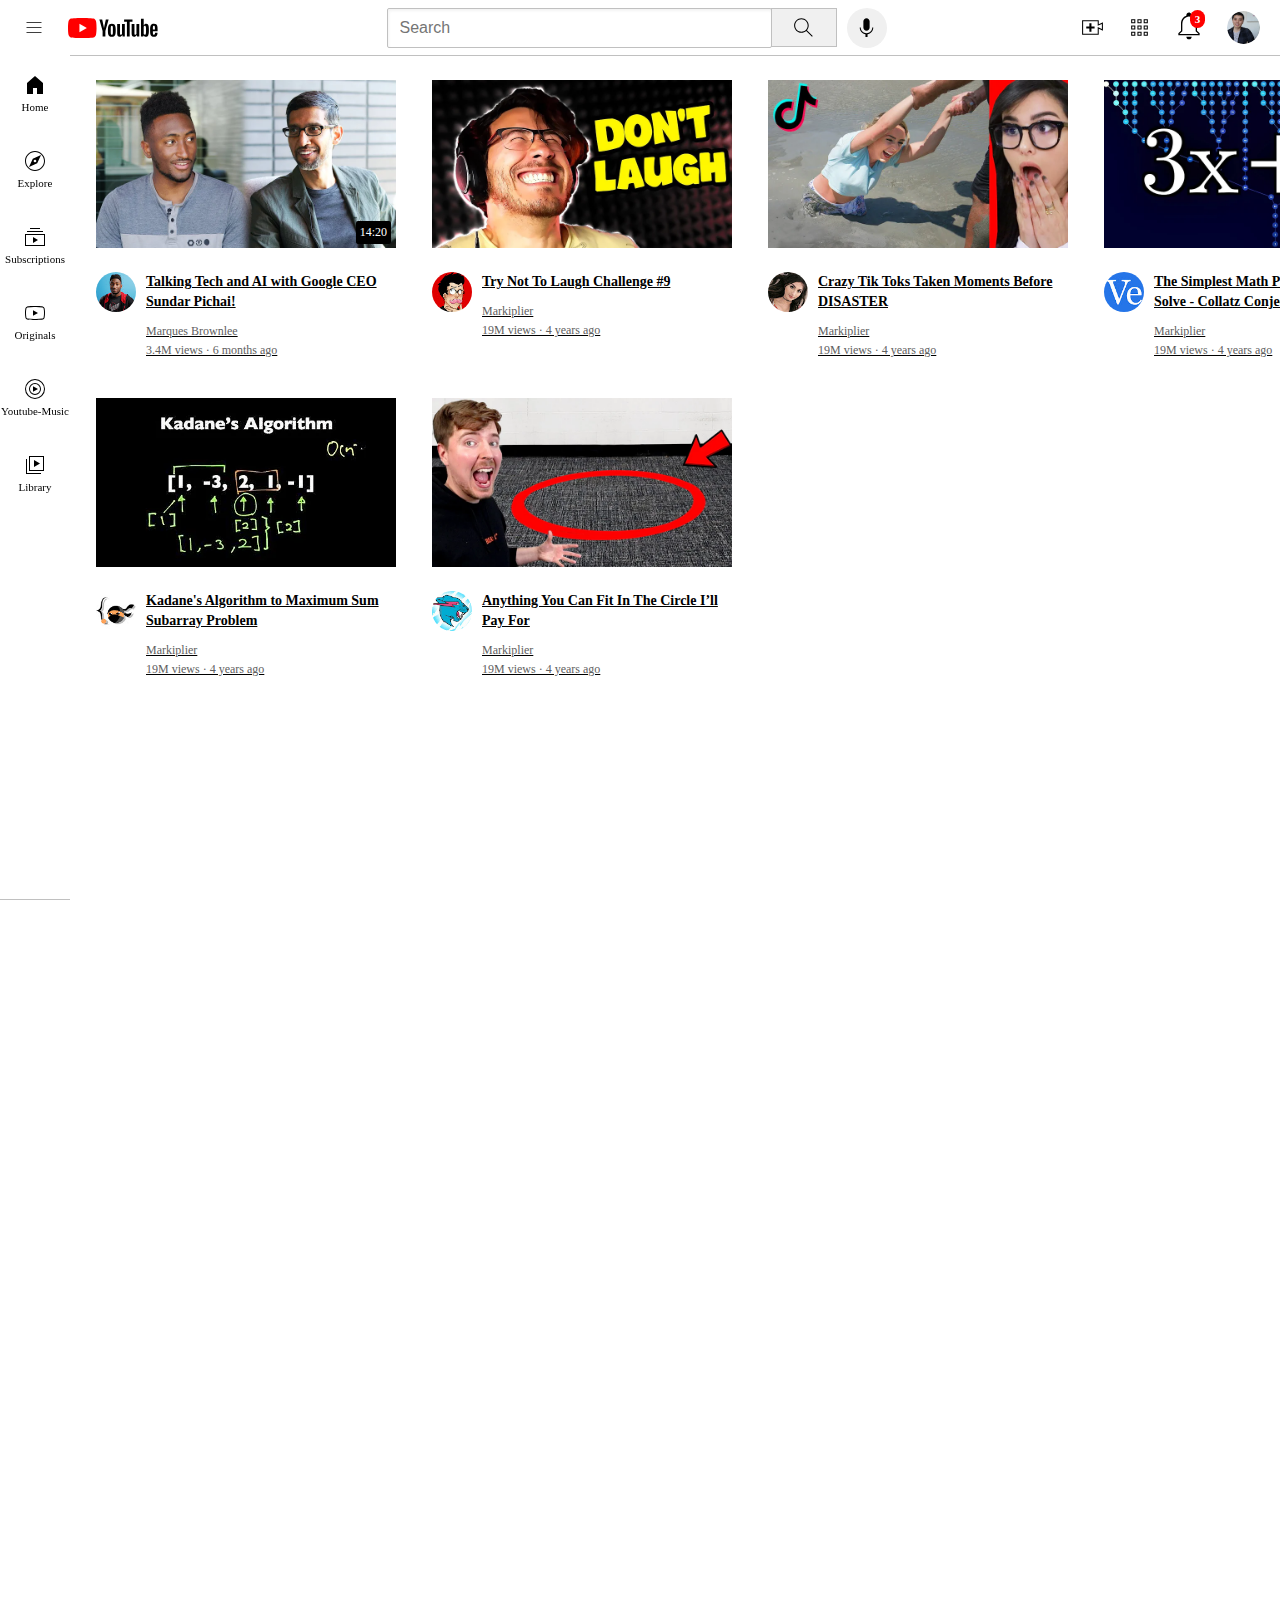
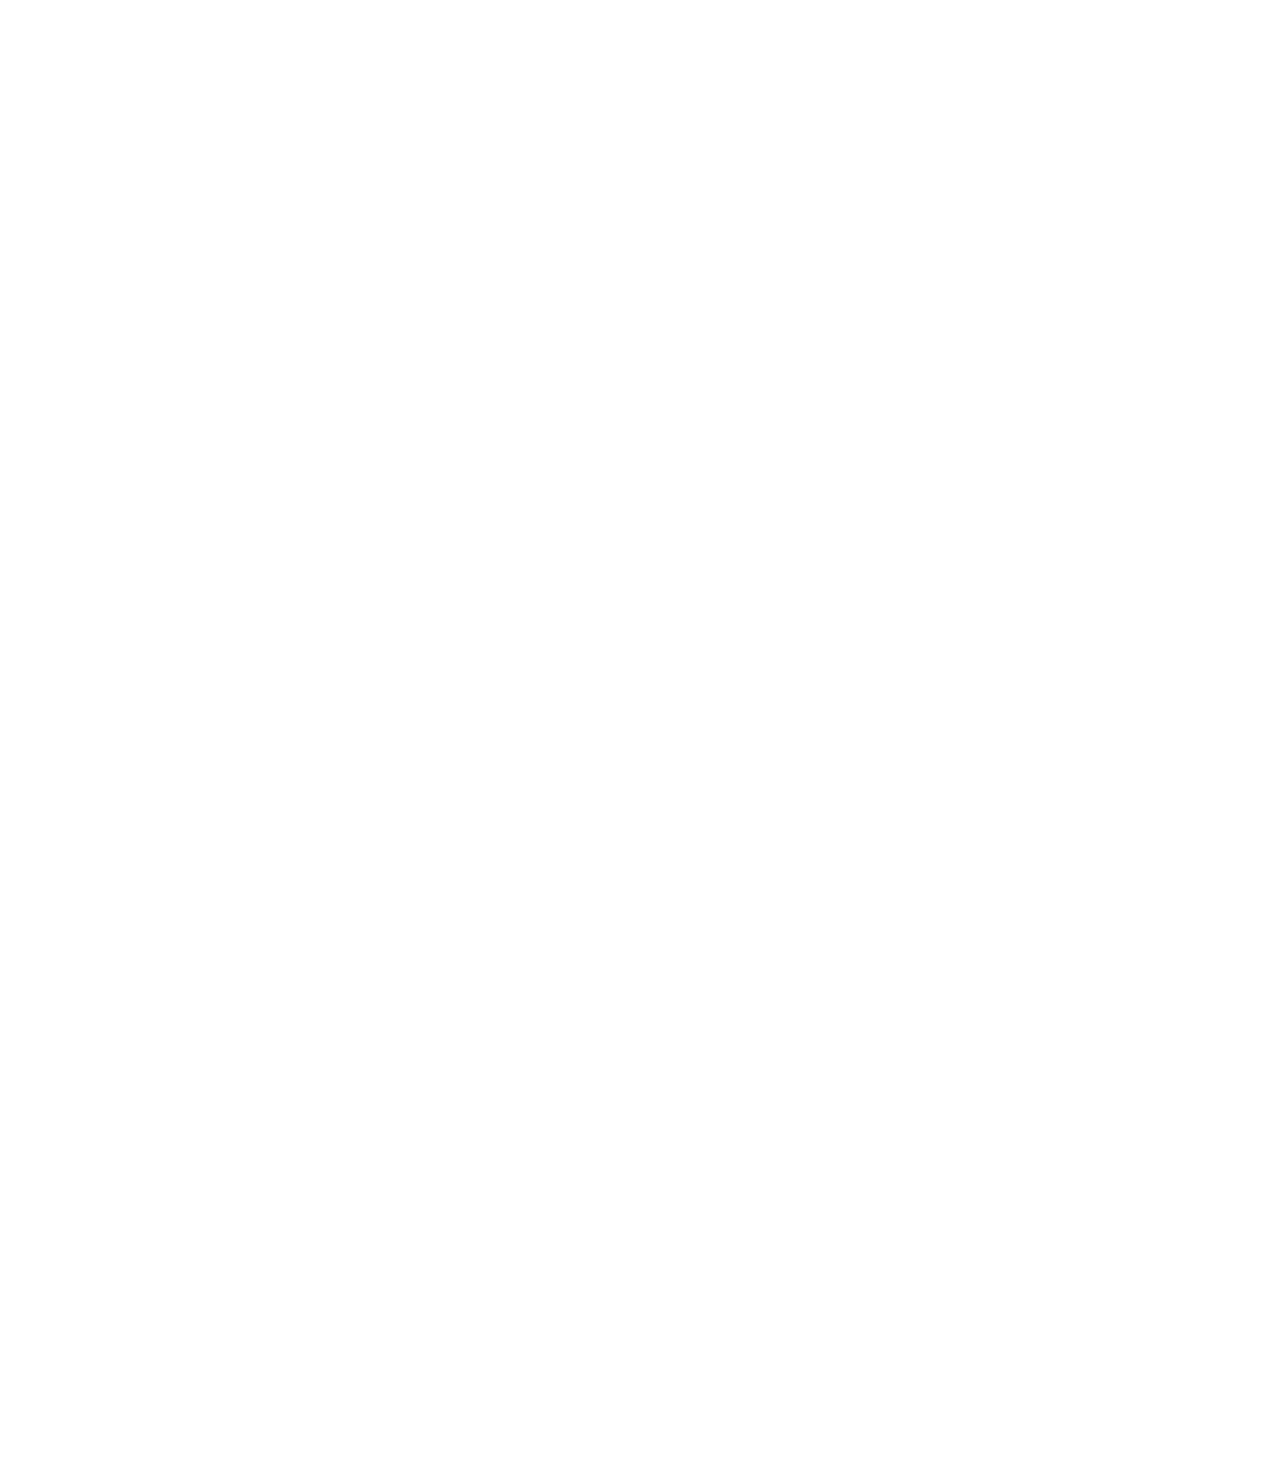
<file: index.html>
﻿<!DOCTYPE html>

<html lang="en" xmlns="http://www.w3.org/1999/xhtml">
<head>
    <meta charset="utf-8" />
    <title>YouTube</title>
    <link rel="stylesheet" href="styles/generals.css" />
    <link rel="stylesheet" href="styles/header1.css" />
    <link rel="stylesheet" href="styles/video1.css" />

</head>
<body>
    <div class="header">
        <div class="left-section">
            <img class="hamburger-menu " src="pictures/hamburger-menu.svg"/>
            <img class="youtube-logo" src="pictures/youtube-logo.svg" />
        </div>
        <div class="middle-section">
            <input class="search-bar" type="text" placeholder="Search" style="margin-left:0px;" />
            <button class="search-button">
                <img class="search-icon" src="pictures/search.svg"/>
                <div class="tooltip">Search</div>
            </button>
            <button class="voice-search-button">
                <img class="voice-search-icon" src="pictures/voice-search-icon.svg"/>
                <div class="tooltip">Search with your voice</div>
            </button>
        </div>
        <div class="right-section">
            <img class="upload-icon" src="pictures/upload.svg" />
            <img class="youtube-app-icon" src="pictures/youtube-apps.svg" />
            <div class="notif-section">
                <img class="notifications-icon" src="pictures/notifications.svg" />
                <div class="notification-counts">3</div>
            </div>
            <img class="my-channel-pic" src="pictures/my-channel.jpeg"/>
        </div>
    </div>

    <div class="side-bar">
        <div class="sidebar-link">
            <img class="home-icon" src="pictures/home.svg" /> 
            <div>Home</div>
        </div>
        <div class="sidebar-link">
            <img class="explore-icon" src="pictures/explore.svg" />
            <div>Explore</div>
        </div>
        <div class="sidebar-link">
            <img class="subscriptions-icon" src="pictures/subscriptions.svg" />
            <div>Subscriptions</div>
        </div>
        <div class="sidebar-link">
            <img class="originals-icon" src="pictures/originals.svg" />
            <div>Originals</div>
        </div>
        <div class="sidebar-link">
            <img class="youtube-music-icon" src="pictures/youtube-music.svg" />
            <div>Youtube-Music</div>
        </div>
        <div class="sidebar-link">
            <img class="library-icon" src="pictures/library.svg" />
            <div>Library</div>
        </div>      
    </div>
    
    <div class="video-grid">
        <div class="video-preview">
            <div class="thumbnail-row">
                <img class="thumbnail" src="thumbnail/thumbnail-1.webp" />
                <div class="video-time">14:20</div>
            </div>
            <div class="video-info-grid">
                <div class="channel-picture">
                    <img class="profile-picture" src="pictures/channel-1.jpeg" />
                </div>
                <div class="video-info">
                    <p class="video-title">Talking Tech and AI with Google CEO Sundar Pichai!</p>
                    <p class="video-author">Marques Brownlee</p>
                    <p class="video-stats">3.4M views &#183; 6 months ago</p>
                </div>
            </div>
        </div>
        <div class="video-preview">
            <div class="thumbnail-row">
                <img class="thumbnail" src="thumbnail/thumbnail-2.webp" />
            </div>
            <div class="video-info-grid">
                <div class="channel-picture">
                    <img class="profile-picture" src="pictures/channel-2.jpeg" />
                </div>
                <div class="video-info">
                    <p class="video-title">Try Not To Laugh Challenge #9</p>
                    <p class="video-author">Markiplier</p>
                    <p class="video-stats">19M views &#183; 4 years ago</p>
                </div>
            </div>
        </div>
        <div class="video-preview">
            <div class="thumbnail-row">
                <img class="thumbnail" src="thumbnail/thumbnail-3.webp" />
            </div>
            <div class="video-info-grid">
                <div class="channel-picture">
                    <img class="profile-picture" src="pictures/channel-3.jpeg" />
                </div>
                <div class="video-info">
                    <p class="video-title">Crazy Tik Toks Taken Moments Before DISASTER</p>
                    <p class="video-author">Markiplier</p>
                    <p class="video-stats">19M views &#183; 4 years ago</p>
                </div>
            </div>
        </div>
        <div class="video-preview">
            <div class="thumbnail-row">
                <img class="thumbnail" src="thumbnail/thumbnail-4.webp" />
            </div>
            <div class="video-info-grid">
                <div class="channel-picture">
                    <img class="profile-picture" src="pictures/channel-4.jpeg" />
                </div>
                <div class="video-info">
                    <p class="video-title">The Simplest Math Problem No One Can Solve - Collatz Conjecture</p>
                    <p class="video-author">Markiplier</p>
                    <p class="video-stats">19M views &#183; 4 years ago</p>
                </div>
            </div>
        </div>
        <div class="video-preview">
            <div class="thumbnail-row">
                <img class="thumbnail" src="thumbnail/thumbnail-5.webp" />
            </div>
            <div class="video-info-grid">
                <div class="channel-picture">
                    <img class="profile-picture" src="pictures/channel-5.jpeg" />
                </div>
                <div class="video-info">
                    <p class="video-title">Kadane's Algorithm to Maximum Sum Subarray Problem</p>
                    <p class="video-author">Markiplier</p>
                    <p class="video-stats">19M views &#183; 4 years ago</p>
                </div>
            </div>
        </div>
        <div class="video-preview">
            <div class="thumbnail-row">
                <img class="thumbnail" src="thumbnail/thumbnail-6.webp" />
            </div>
            <div class="video-info-grid">
                <div class="channel-picture">
                    <img class="profile-picture" src="pictures/channel-6.jpeg" />
                </div>
                <div class="video-info">
                    <p class="video-title">Anything You Can Fit In The Circle I’ll Pay For</p>
                    <p class="video-author">Markiplier</p>
                    <p class="video-stats">19M views &#183; 4 years ago</p>
                </div>
            </div>
        </div>
    </div>
</body>
</html>
</file>
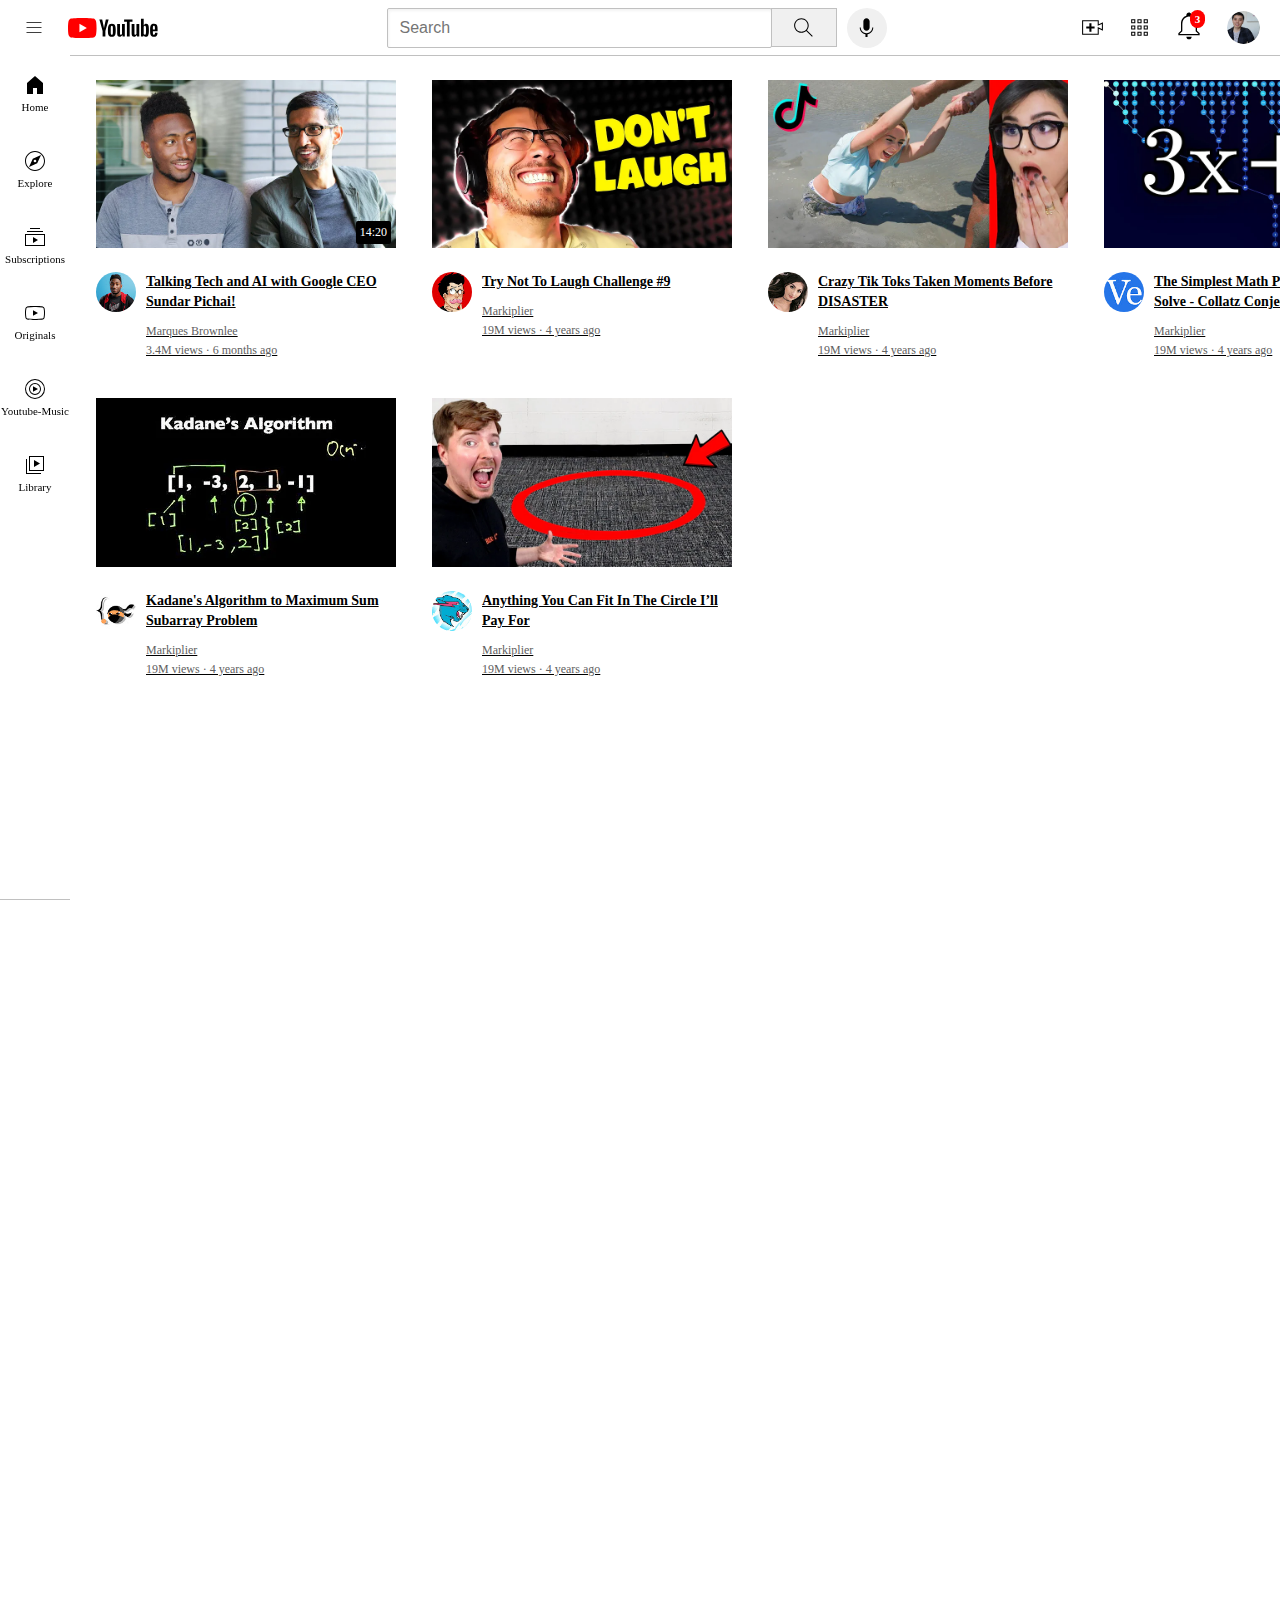
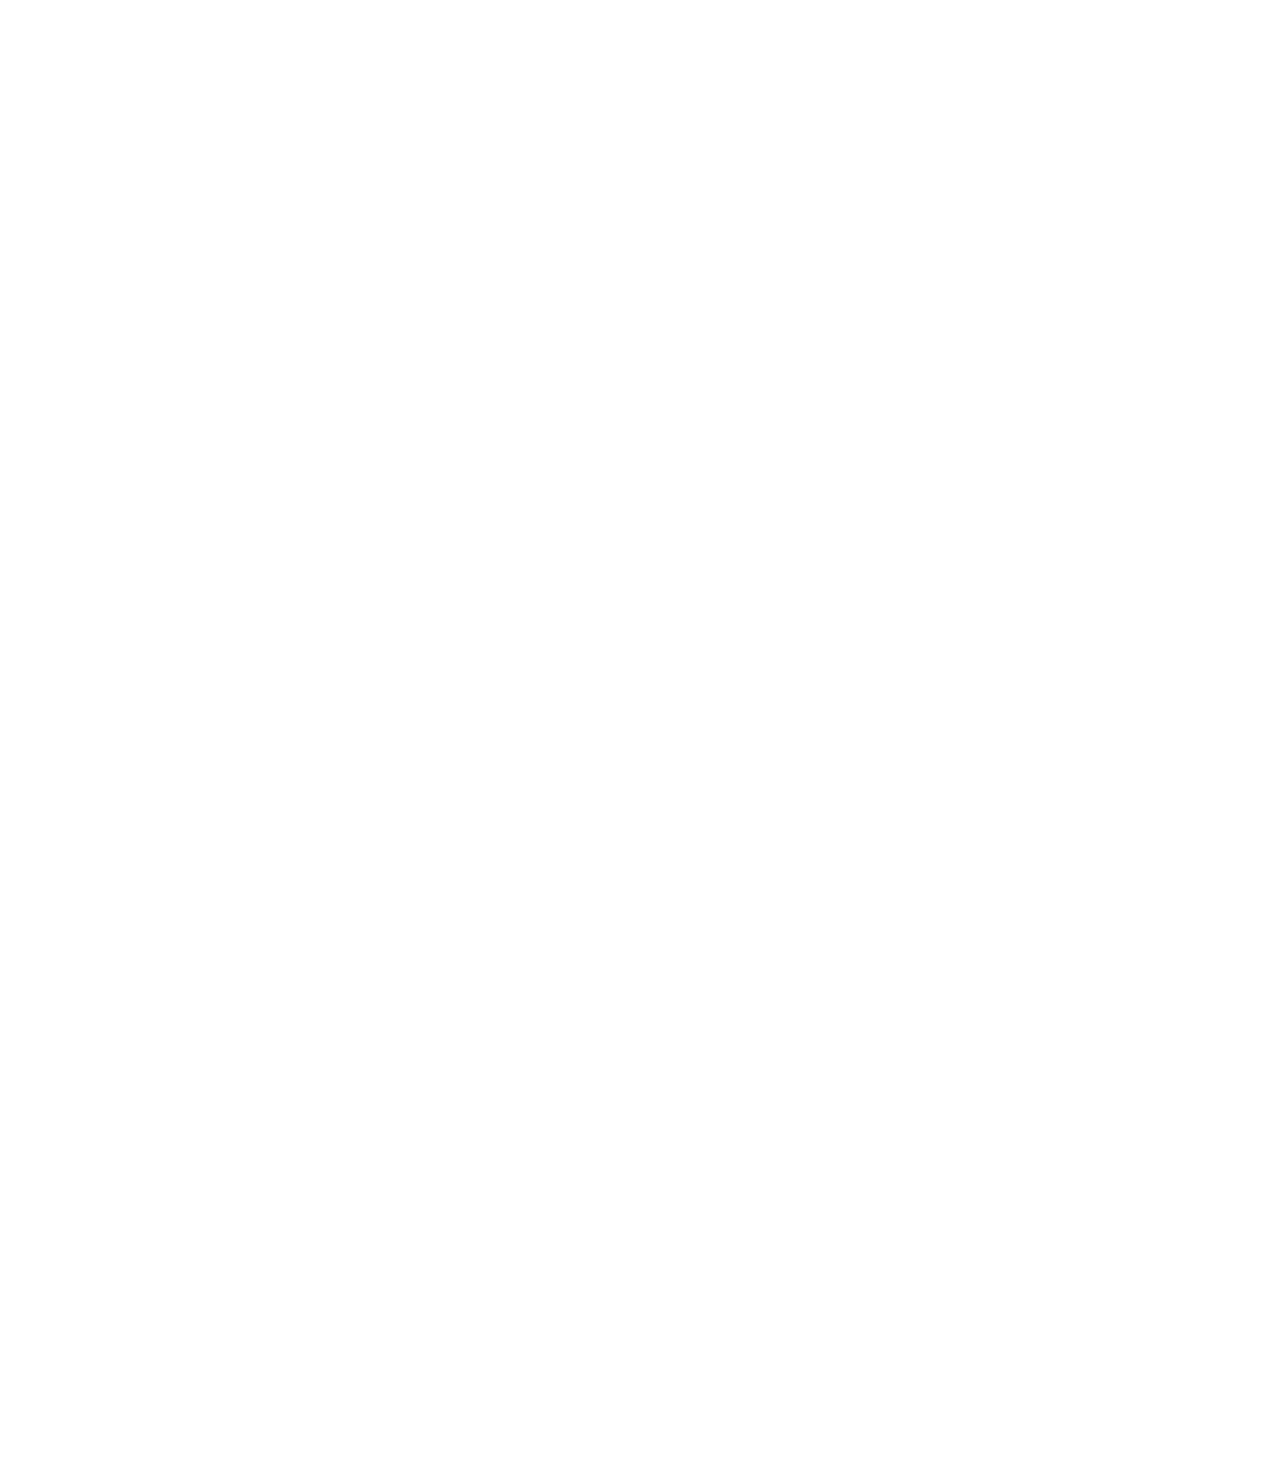
<file: youtube-clone.html>
﻿<!DOCTYPE html>

<html lang="en" xmlns="http://www.w3.org/1999/xhtml">
<head>
    <meta charset="utf-8" />
    <title>YouTube</title>
    <link rel="stylesheet" href="styles/generals.css" />
    <link rel="stylesheet" href="styles/header1.css" />
    <link rel="stylesheet" href="styles/video1.css" />

</head>
<body>
    <div class="header">
        <div class="left-section">
            <img class="hamburger-menu " src="pictures/hamburger-menu.svg"/>
            <img class="youtube-logo" src="pictures/youtube-logo.svg" />
        </div>
        <div class="middle-section">
            <input class="search-bar" type="text" placeholder="Search" style="margin-left:0px;" />
            <button class="search-button">
                <img class="search-icon" src="pictures/search.svg"/>
                <div class="tooltip">Search</div>
            </button>
            <button class="voice-search-button">
                <img class="voice-search-icon" src="pictures/voice-search-icon.svg"/>
                <div class="tooltip">Search with your voice</div>
            </button>
        </div>
        <div class="right-section">
            <img class="upload-icon" src="pictures/upload.svg" />
            <img class="youtube-app-icon" src="pictures/youtube-apps.svg" />
            <div class="notif-section">
                <img class="notifications-icon" src="pictures/notifications.svg" />
                <div class="notification-counts">3</div>
            </div>
            <img class="my-channel-pic" src="pictures/my-channel.jpeg"/>
        </div>
    </div>

    <div class="side-bar">
        <div class="sidebar-link">
            <img class="home-icon" src="pictures/home.svg" /> 
            <div>Home</div>
        </div>
        <div class="sidebar-link">
            <img class="explore-icon" src="pictures/explore.svg" />
            <div>Explore</div>
        </div>
        <div class="sidebar-link">
            <img class="subscriptions-icon" src="pictures/subscriptions.svg" />
            <div>Subscriptions</div>
        </div>
        <div class="sidebar-link">
            <img class="originals-icon" src="pictures/originals.svg" />
            <div>Originals</div>
        </div>
        <div class="sidebar-link">
            <img class="youtube-music-icon" src="pictures/youtube-music.svg" />
            <div>Youtube-Music</div>
        </div>
        <div class="sidebar-link">
            <img class="library-icon" src="pictures/library.svg" />
            <div>Library</div>
        </div>      
    </div>
    
    <div class="video-grid">
        <div class="video-preview">
            <div class="thumbnail-row">
                <img class="thumbnail" src="thumbnail/thumbnail-1.webp" />
                <div class="video-time">14:20</div>
            </div>
            <div class="video-info-grid">
                <div class="channel-picture">
                    <img class="profile-picture" src="pictures/channel-1.jpeg" />
                </div>
                <div class="video-info">
                    <p class="video-title">Talking Tech and AI with Google CEO Sundar Pichai!</p>
                    <p class="video-author">Marques Brownlee</p>
                    <p class="video-stats">3.4M views &#183; 6 months ago</p>
                </div>
            </div>
        </div>
        <div class="video-preview">
            <div class="thumbnail-row">
                <img class="thumbnail" src="thumbnail/thumbnail-2.webp" />
            </div>
            <div class="video-info-grid">
                <div class="channel-picture">
                    <img class="profile-picture" src="pictures/channel-2.jpeg" />
                </div>
                <div class="video-info">
                    <p class="video-title">Try Not To Laugh Challenge #9</p>
                    <p class="video-author">Markiplier</p>
                    <p class="video-stats">19M views &#183; 4 years ago</p>
                </div>
            </div>
        </div>
        <div class="video-preview">
            <div class="thumbnail-row">
                <img class="thumbnail" src="thumbnail/thumbnail-3.webp" />
            </div>
            <div class="video-info-grid">
                <div class="channel-picture">
                    <img class="profile-picture" src="pictures/channel-3.jpeg" />
                </div>
                <div class="video-info">
                    <p class="video-title">Crazy Tik Toks Taken Moments Before DISASTER</p>
                    <p class="video-author">Markiplier</p>
                    <p class="video-stats">19M views &#183; 4 years ago</p>
                </div>
            </div>
        </div>
        <div class="video-preview">
            <div class="thumbnail-row">
                <img class="thumbnail" src="thumbnail/thumbnail-4.webp" />
            </div>
            <div class="video-info-grid">
                <div class="channel-picture">
                    <img class="profile-picture" src="pictures/channel-4.jpeg" />
                </div>
                <div class="video-info">
                    <p class="video-title">The Simplest Math Problem No One Can Solve - Collatz Conjecture</p>
                    <p class="video-author">Markiplier</p>
                    <p class="video-stats">19M views &#183; 4 years ago</p>
                </div>
            </div>
        </div>
        <div class="video-preview">
            <div class="thumbnail-row">
                <img class="thumbnail" src="thumbnail/thumbnail-5.webp" />
            </div>
            <div class="video-info-grid">
                <div class="channel-picture">
                    <img class="profile-picture" src="pictures/channel-5.jpeg" />
                </div>
                <div class="video-info">
                    <p class="video-title">Kadane's Algorithm to Maximum Sum Subarray Problem</p>
                    <p class="video-author">Markiplier</p>
                    <p class="video-stats">19M views &#183; 4 years ago</p>
                </div>
            </div>
        </div>
        <div class="video-preview">
            <div class="thumbnail-row">
                <img class="thumbnail" src="thumbnail/thumbnail-6.webp" />
            </div>
            <div class="video-info-grid">
                <div class="channel-picture">
                    <img class="profile-picture" src="pictures/channel-6.jpeg" />
                </div>
                <div class="video-info">
                    <p class="video-title">Anything You Can Fit In The Circle I’ll Pay For</p>
                    <p class="video-author">Markiplier</p>
                    <p class="video-stats">19M views &#183; 4 years ago</p>
                </div>
            </div>
        </div>
    </div>
</body>
</html>
</file>
<file: styles/generals.css>
p {
    margin-top: 0px;
    margin-bottom: 0px;
    padding-bottom: 0px;
    padding-top: 0px;
}

body {
    margin: 0px;
    padding-top: 80px;
    padding-left: 96px;
    padding-right: 0px;
    height: 3000px;
}
</file>
<file: styles/header1.css>
﻿.search-bar {
    flex:1;
    height: 36px;
    padding-left: 12px;
    font-size: 16px;
    border-width: 1px;
    border-style: solid;
    border-color: rgb(192,192,192);
    border-radius: 2px;
    box-shadow:inset 1px 2px 3px rgba(0,0,0,0.05); inset right height blur color
    width: 0;
}
.search-bar::placeholder{
    font-family: Arial;
    font-size: 16px;
}
.header {
    height: 55px;
    display: flex;
    flex-direction: row;
    border-width: 1px;
    border-color: rgb(192,192,192);
    border-style: none;
    justify-content: space-between;
    align-items: center;
    position: fixed;
    top: 0;
    left: 0;
    right:0;
    background-color:white;
    border-bottom-width: 1px;
    border-bottom-style: solid;
    border-bottom-color: rgb(192,192,192);
    z-index: 1;
}
.left-section{
    display: flex;
    align-items: center;
}
.right-section {
    display: flex;
    align-items: center;
    width: 180px;
    justify-content: space-between;
    margin-right: 20px;
    flex-shrink: 0;
}

.notif-section{
    position:relative;
}

.notification-counts{
    position: absolute;
    right:0;
    top:0;
    background-color: red;
    border-radius:10px;
    color:white;
    font-size: 11px;
    padding: 3px 5px 3px 5px;
    font-weight:bold;
}

.middle-section {
    flex: 1;
    margin-left: 70px;
    margin-right: 35px;
    max-width: 500px;
    display: flex;
    align-items: center;
}
.hamburger-menu {
    height: 20px;
    margin-left: 24px;
    margin-right: 24px;
}
.youtube-logo {
    height: 20px;
}
.search-button {
    height: 39px;
    width: 66px;
    background-color: rgb(240,240,240);
    /*border-width: 1px;
    border-style: solid;
    border-color: rgb(192,192,192);*/
    border: 1px solid rgb(192,192,192);
    margin-left: -1px;
    margin-right: 10px;
}
.search-icon{
    height: 25px;
}

.voice-search-button {
    height: 40px;
    width: 40px;
    border-radius: 50%;
    border-width: none;
    border-style: none;
    background-color: rgb(240,240,240);
}
.voice-search-icon{
    height: 25px;
}
.my-channel-pic{
    height: 33px;
    border-radius: 50%;
}
.upload-icon,
.youtube-app-icon {
    height: 25px;
}
.notifications-icon {
    height: 32px;
    border-radius: 16px;
}
.side-bar {
    position: fixed;
    left: 0;
    bottom: 0;
    top: 55px;
    background-color: white;
    z-index: 200;
    width: 70px;
    display: flex;
    flex-direction: column;
    border-width: 1px;
    border-color: rgb(192,192,192);
    border-style: none;
    /*justify-content: space-between;*/
    align-items: center;
    border-bottom-width: 1px;
    border-bottom-style: solid;
    border-bottom-color: rgb(192,192,192);
}
.sidebar-link {
    background-color: white;
    font-size: 11px;
    color: black;
    height: 76px;
    width:70px;
    display: flex;
    justify-content: center;
    align-items: center;
    flex-direction:column;
    cursor: pointer;
}
.sidebar-link img {
    margin-bottom: 4px;
}
.sidebar-link:hover{
    background-color: lightgray;
}

.search-button,
.voice-search-button {
    display: flex;
    position: relative;
    justify-content: center;
    align-items: center;
}

.voice-search-button .tooltip,
.search-button .tooltip
{
    position: absolute;
    font-size: 12px;
    border-radius: 2px;
    background-color: lightgray;
    color: black;
    opacity: 0;
    transition: opacity 0.3s;
    pointer-events: none;
    bottom: -30px;
    padding: 4px 8px 4px 8px;
    font-weight: bold;
    white-space: nowrap;
}

.search-button:hover .tooltip,
.voice-search-button:hover .tooltip {
    opacity: 1;
}

.side-bar img{
    height: 24px;
}

/*.home-icon,
.explore-icon,
.subscriptions-icon,
.originals-icon,
.youtube-music-icon,
.library-icon {
    height: 25px;
}*/

.thumbnail-row {
    margin-bottom: 20px;
    position: relative;
}

.video-time {
    background-color: black;
    color: white;
    position: absolute;
    right: 5px;
    bottom: 8px;
    font-size: 12px;
    padding: 4px 4px 4px 4px;
    border-radius: 2px;
}
</file>
<file: styles/video1.css>
﻿.thumbnail {
    width: 100%;
    /*object-fit:contain;
            object-position:top;*/
    /*display: block;*/
}

.thumbnail-row {
    margin-bottom: 20px;
}

.video-title {
    margin-top: 0px;
    font-weight: bold;
    font-size: 14px;
    line-height: 20px;
    margin-bottom: 12px;
}

.video-preview {
    width: 300px;
    display: inline-block;
    vertical-align: top;
    margin-right: 20px;
}

.profile-picture {
    width: 40px;
    border-radius: 50px;
}

.video-author,
.video-stats {
    font-size: 12px;
    color: rgb(96,96,96);
}

.video-author {
    margin-bottom: 4px;
}

.video-info-grid {
    display: grid;
    grid-template-columns: 50px 1fr;
}

@media (max-width:750px) {
    .video-grid {
        grid-template-columns: 1fr 1fr;
    }
}

@media (min-width:751px) and (max-width: 999px) {
    .video-grid {
        grid-template-columns: 1fr 1fr 1fr;
    }
}

@media (max-width:1000px) {
    .video-grid {
        grid-template-columns: 1fr 1fr 1fr 1fr;
    }
}

.video-grid {
    display: grid;
    grid-template-columns: 1fr 1fr 1fr 1fr;
    column-gap: 16px;
    row-gap: 40px;
    text-decoration: underline;
}
</file>
